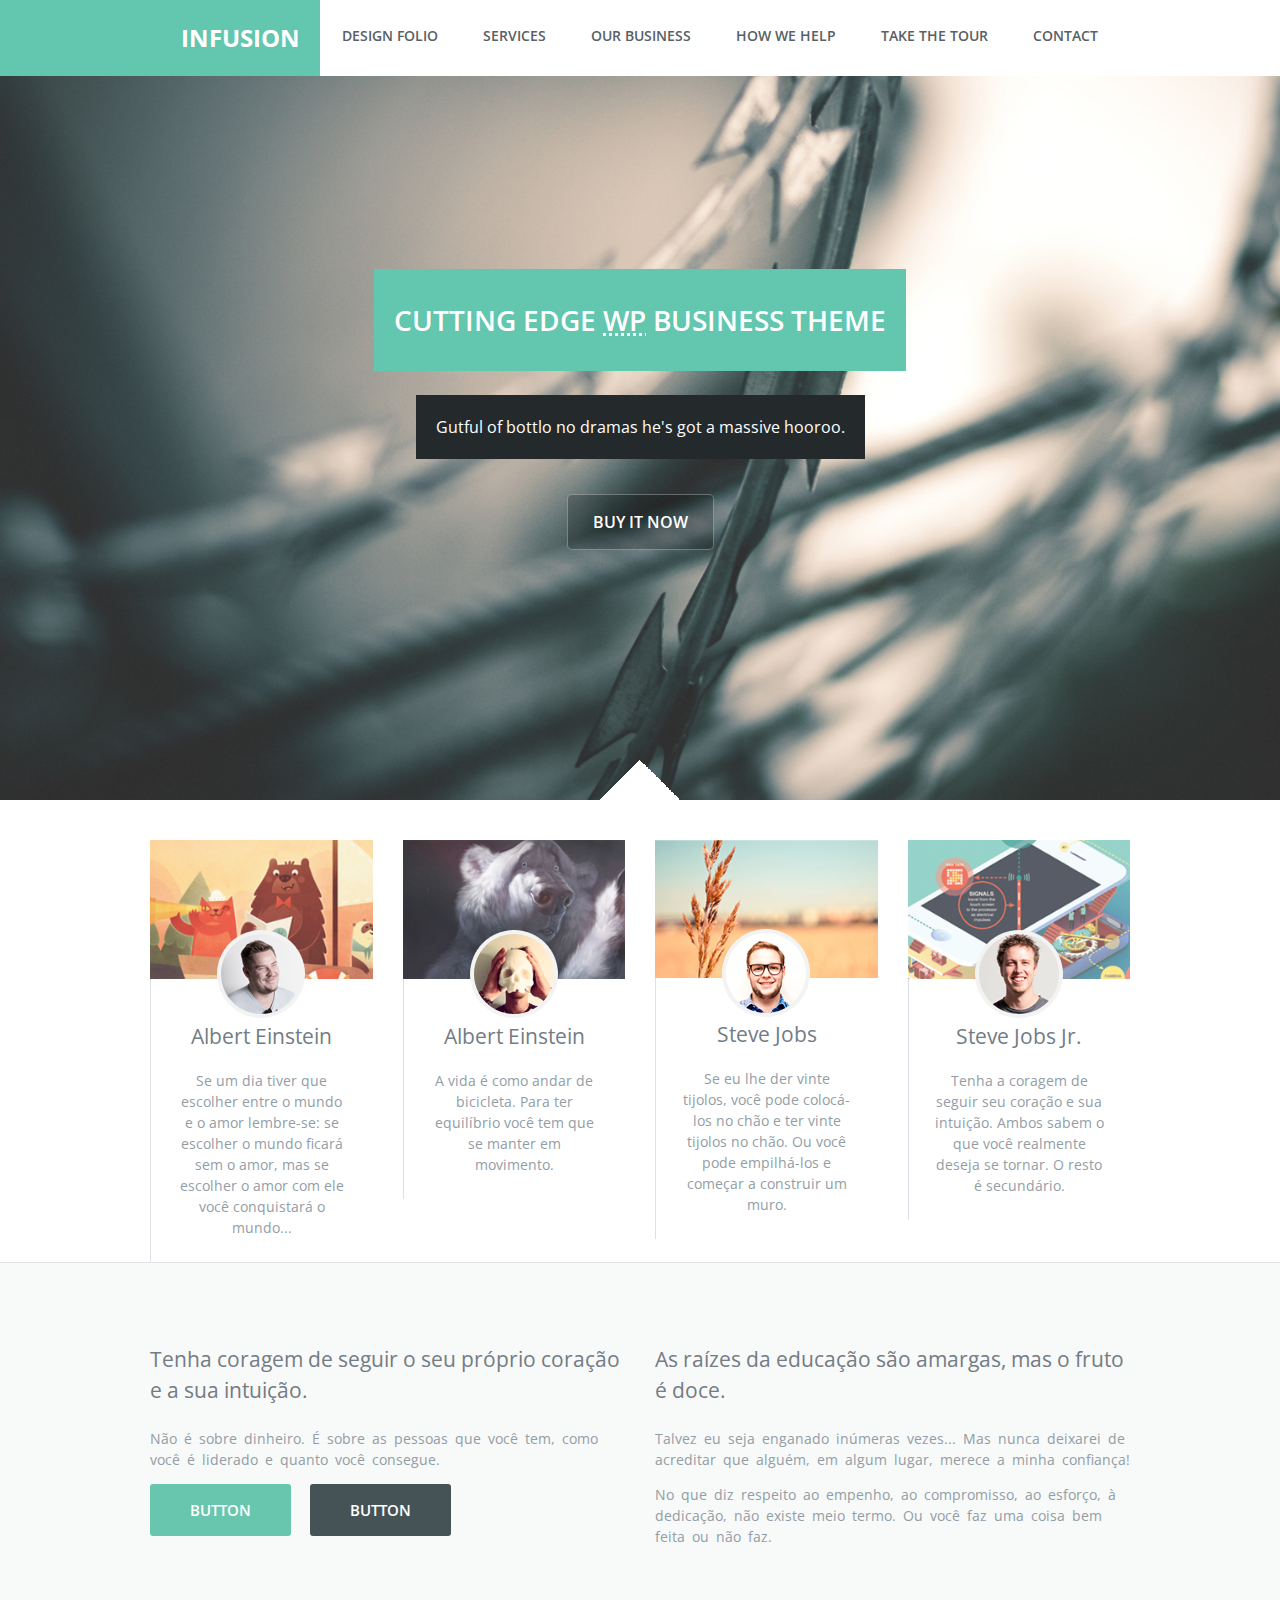
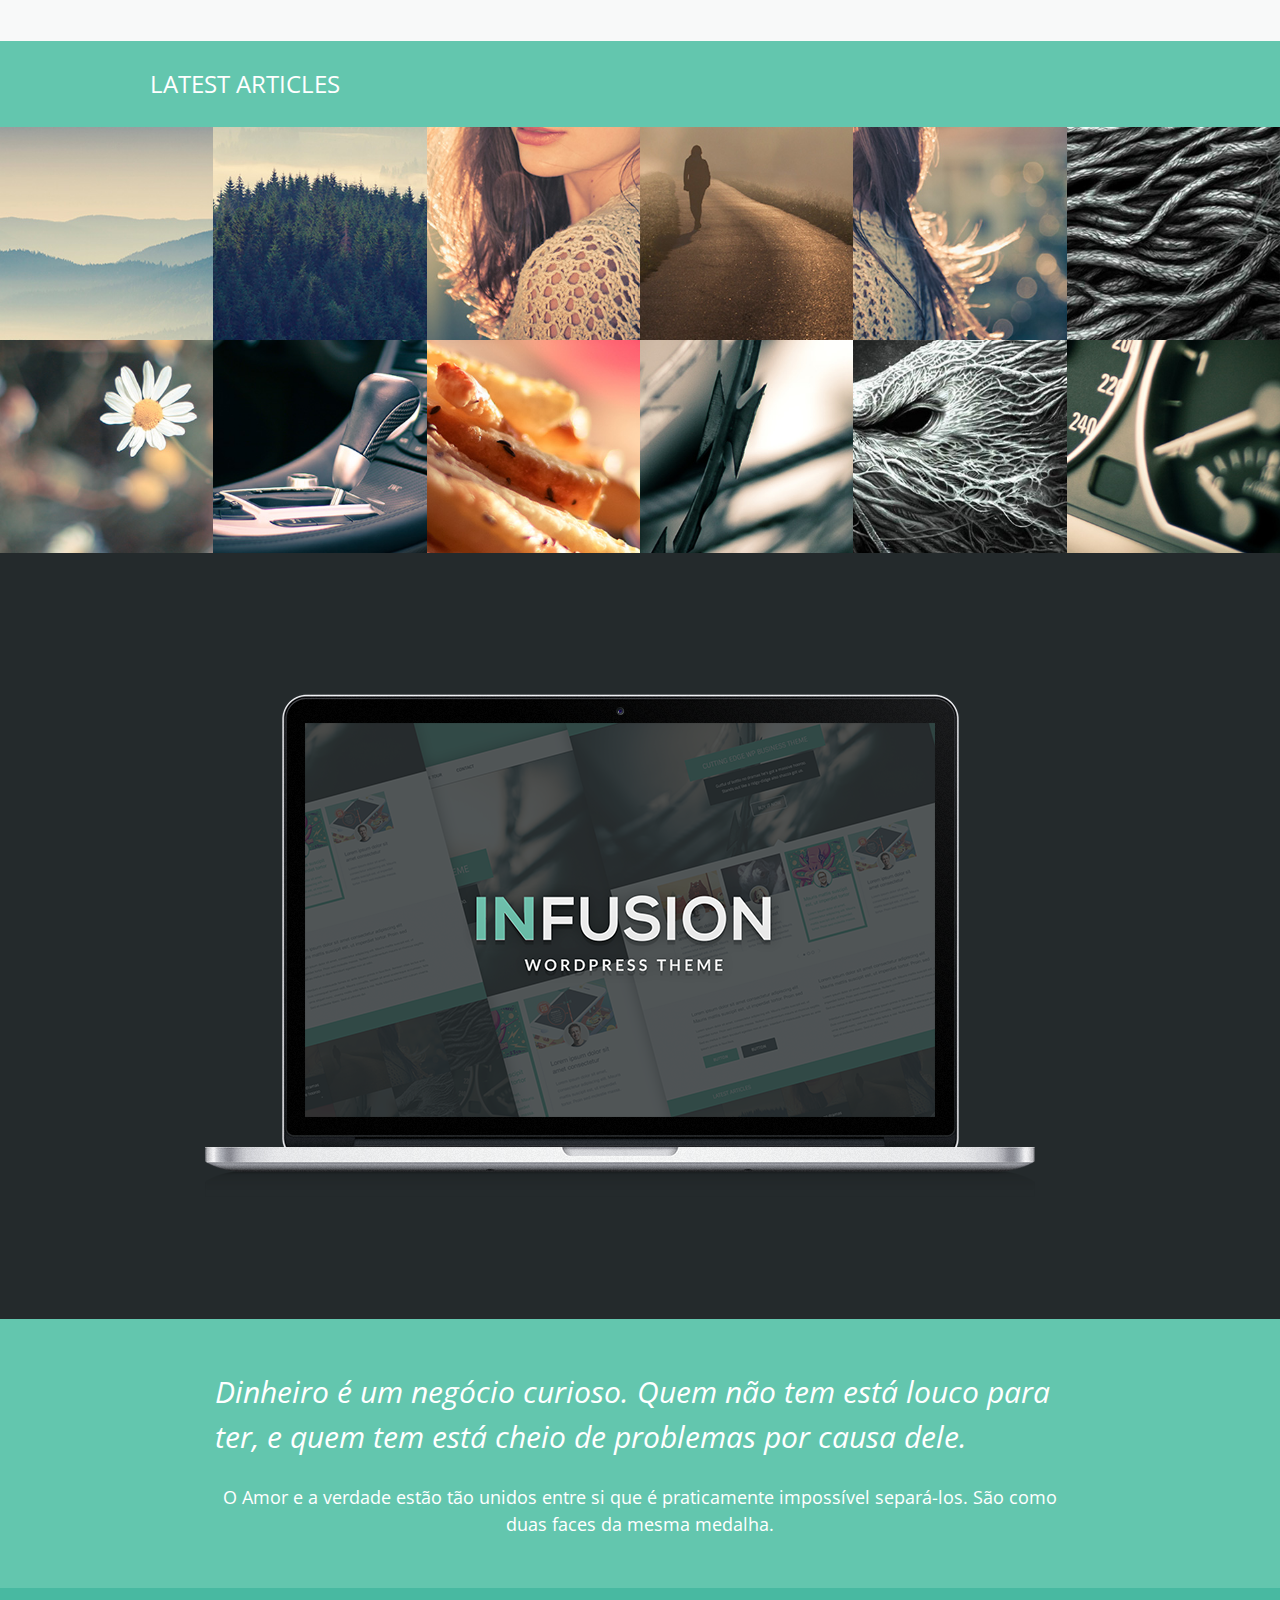
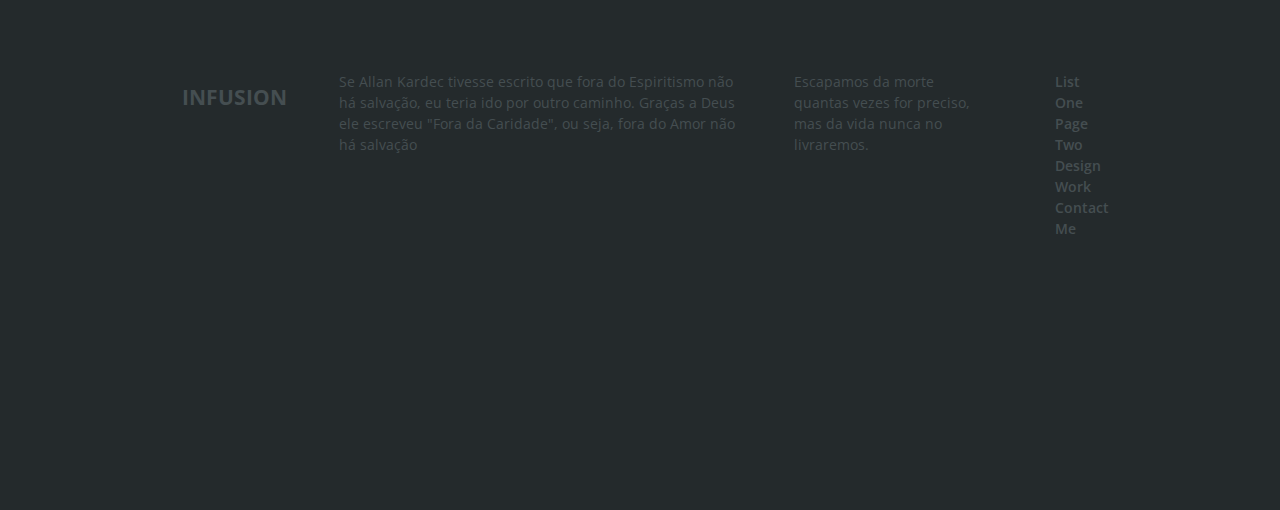
<file: Projeto Infusion/index.html>
<!doctype html>
<html lang="pt-br">
    <head>
        <title> Infusion </title>
        <meta charset="utf-8">
        <meta name="viewport" content="width=device-width, initial-scale=1">  
        <meta name="author" content="Jheverson Alves da Silva">
        <meta name="description" content="Projeto Infusion">
        <meta name="keywords" content="html5, tecnologia">

        <link rel="stylesheet" href="https://use.fontawesome.com/releases/v5.2.0/css/all.css" integrity="sha384-hWVjflwFxL6sNzntih27bfxkr27PmbbK/iSvJ+a4+0owXq79v+lsFkW54bOGbiDQ" crossorigin="anonymous">
        <!-- Fonts -->
        <link href='http://fonts.googleapis.com/css?family=Sintony:400,700' rel='stylesheet' type='text/css'>
        <link href='http://fonts.googleapis.com/css?family=Open+Sans:400,600,700' rel='stylesheet' type='text/css'>
        
      <link rel="stylesheet" href="style/normalize.css">
        <link rel="stylesheet" href="style/estilo.css">
      
    </head>
    <body class="no-js">
        
        <header class="header">
          <a href="index.html" class="logo-text">Infusion</a>
          
          <button style="display: none;" class="header__btnMenu"> <i class="fas fa-bars fa-2x"></i> <span class="sr-only">Menu</span></button>
          
          <nav class="header__nav">
            <ul>
              <li><a href="#">design folio</a></li>
              <li><a href="#">services</a></li>
              <li><a href="#">our business</a></li>
              <li><a href="#">how we help</a></li>
              <li><a href="#">take the tour</a></li>
              <li><a href="#">contact</a></li>
            </ul>
          </nav>
        </header>
        
        <section class="hero">            
          <h1 class="hero__title">            
            Cutting edge <abbr title="Wordpress">WP</abbr> business theme
          </h1>
          <p class="hero__text">Gutful of bottlo no dramas he's got a massive hooroo.</p>
          <a href="#" class="hero__btn">Buy it now</a>                      
        </section>

        <div class="container">
            <section class="people-cards">
            <article class="people-cards__card">               

                <img src="img/c01.jpg" alt="Carousel Img" class="people-cards__image">

                <div class="people-cards__avatar">
                  <img src="img/teamsprite_01.png" alt="Carousel Img">
                </div>
                <div class="people-cards__content">
                  <h2 class="people-cards__title">Albert Einstein</h2>
                  <p class="people-cards__text">Se um dia tiver que escolher entre o mundo e o amor lembre-se: se escolher o mundo ficará sem o amor, mas se escolher o amor com ele você conquistará o mundo...</p>
                </div>
            </article>
            
            <article class="people-cards__card">               

                <img src="img/c02.jpg" alt="Carousel Img" class="people-cards__image">

                <div class="people-cards__avatar">
                  <img src="img/teamsprite_02.png" alt="Carousel Img">
                </div>
                <div class="people-cards__content">
                  <h2 class="people-cards__title">Albert Einstein</h2>
                  <p class="people-cards__text">A vida é como andar de bicicleta. Para ter equilíbrio você tem que se manter em movimento.</p>
                </div>
            </article>
            
            <article class="people-cards__card">               

                <img src="img/c03.jpg" alt="Carousel Img" class="people-cards__image">

                <div class="people-cards__avatar">
                  <img src="img/teamsprite_03.png" alt="Carousel Img">
                </div>
                <div class="people-cards__content">
                  <h2 class="people-cards__title">Steve Jobs</h2>
                  <p class="people-cards__text">Se eu lhe der vinte tijolos, você pode colocá-los no chão e ter vinte tijolos no chão. Ou você pode empilhá-los e começar a construir um muro.</p>
                </div>
            </article>
            
            <article class="people-cards__card">               

                <img src="img/c04.jpg" alt="Carousel Img" class="people-cards__image">

                <div class="people-cards__avatar">
                  <img src="img/teamsprite_04.png" alt="Carousel Img">
                </div>
                <div class="people-cards__content">
                  <h2 class="people-cards__title">Steve Jobs Jr.</h2>
                  <p class="people-cards__text">Tenha a coragem de seguir seu coração e sua intuição. Ambos sabem o que você realmente deseja se tornar. O resto é secundário.</p>
                </div>
            </article>           
                
        </section>
        </div>
        
        <section class="content">
        <div class="container">
        
          
          <article>
            <h3>Tenha coragem de seguir o seu próprio coração e a sua intuição.</h3>
            <p>Não é sobre dinheiro. É sobre as pessoas que você tem, como você é liderado e quanto você consegue.</p>            
            <a href="#" class="button button-primary">BUTTON</a>
            <a href="#" class="button button-secundary">BUTTON</a>
          </article>

          <article>
            <h3>As raízes da educação são amargas, mas o fruto é doce.</h3>
            <p>Talvez eu seja enganado inúmeras vezes... Mas nunca deixarei de acreditar que alguém, em algum lugar, merece a minha confiança!</p>
            <p>No que diz respeito ao empenho, ao compromisso, ao esforço, à dedicação, não existe meio termo. Ou você faz uma coisa bem feita ou não faz.</p>
          </article>  
          </div>
        </section>
        
        
        <section class="last-articles">
            <div class="last-articles__title">
                <div class="container">
                    <h2>Latest Articles</h2>
                </div>
            </div>

          <div class="last-articles__thumbs">
              <a href="#"><img src="img/articles/01.jpg" alt=""></a>
              <a href="#"><img src="img/articles/02.jpg" alt=""></a>
              <a href="#"><img src="img/articles/03.jpg" alt=""></a>
              <a href="#"><img src="img/articles/04.jpg" alt=""></a>
              <a href="#"><img src="img/articles/05.jpg" alt=""></a>
              <a href="#"><img src="img/articles/06.jpg" alt=""></a>
              <a href="#"><img src="img/articles/07.jpg" alt=""></a>
              <a href="#"><img src="img/articles/08.jpg" alt=""></a>
              <a href="#"><img src="img/articles/09.jpg" alt=""></a>
              <a href="#"><img src="img/articles/10.jpg" alt=""></a>
              <a href="#"><img src="img/articles/11.jpg" alt=""></a>
              <a href="#"><img src="img/articles/12.jpg" alt=""></a>
          </div>
        </section>

        <div class="laptop-slider">            
          <div class="slideshow">
            <figure><img alt="" src="img/slider/slide-01.png" /></figure>
            <figure><img alt="" src="img/slider/slide-02.png" /></figure>
            <figure><img alt="" src="img/slider/slide-01.png" /></figure>
            <figure><img alt="" src="img/slider/slide-02.png" /></figure>
            <span class="prev" style="display: none;"><i class="fas fa-angle-left fa-4x"></i></span>
            <span class="next" style="display: none;"><i class="fas fa-angle-right fa-4x"></i></span>
          </div>                    
        </div>
        
        <section class="quote-container">

          <div class="quote-slideshow">
            <figure>
              <h2>Dinheiro é um negócio curioso. Quem não tem está louco para ter, e quem tem está cheio de problemas por causa dele.</h2>
              <figcaption>
                O Amor e a verdade estão tão unidos entre si que é praticamente impossível separá-los. São como duas faces da mesma medalha.
              </figcaption>
            </figure>
            <figure>
              <h2>A educação é o que sobra depois que a gente se esquece do que aprendeu na escola.</h2>
              <figcaption>
                No mundo há riqueza suficiente...
              </figcaption>
            </figure>
            <span class="prev" style="display:none;"><i class="fas fa-angle-left fa-2x"></i></span>
            <span class="next" style="display:none;"><i class="fas fa-angle-right fa-2x"></i></span>
          </div>
          
          
          
        </section>

        <footer class="footer">
            <div class="container">
                <h2 class="footer__logo">Infusion</h2>
        
                <p>Se Allan Kardec tivesse escrito que fora do Espiritismo não há salvação, eu teria ido por outro caminho. Graças a Deus ele escreveu "Fora da Caridade", ou seja, fora do Amor não há salvação</p>
                <p>Escapamos da morte quantas vezes for preciso, mas da vida nunca no livraremos.</p>

              <ul class="footer__links">
                <li><a href="#">List One</a></li>
                <li><a href="#">Page Two</a></li>
                <li><a href="#">Design</a></li>
                <li><a href="#">Work</a></li>
                <li><a href="#">Contact Me</a></li>
              </ul>
            </div>
        </footer>
        
        <script src="js/menu.js"></script>        
        <script src="js/carousel.js"></script>

        <script src="js/main.js"></script>

    </body>
</html>
</file>
<file: Projeto Infusion/style/estilo.css>
body{
    margin: 0;
    font-family: 'Open Sans', sans-serif;
    line-height: 1.5;
}

img{
    max-width: 100%;
}
.container{
    margin-right: auto;    
    margin-left: auto;
    padding-left: 1em;
    padding-right: 1em;
    max-width: 980px;
}

.header{
    background: #fff;
    width: 100%;
}

.js .header{
    position: fixed;
    width: 100%;
    z-index: 10;
}

.logo-text{
    text-transform: uppercase;
    background-color: #63c6ae;
    font-size: 24px;
    margin: 0;
    padding: 20px;
    display: block;
    text-decoration: none;
    font-weight: bold;
    color: #fff;
    float: left;
    text-align: right;
}

.header__nav{
    clear: left;
}
.header__nav ul{
    margin: 0;
    padding: 0;
}
.header__nav li {
    list-style-type: none;
    background: #242c2c;
    text-align: center;
    border-bottom: 1px dotted rgba(255,255,255, 0.2);
}
.header__nav a {
    text-decoration: none;
    text-transform: uppercase;
    color: #586165;
    font-size: 14px;
    font-weight: 600;
    display: block;
    padding: 25px 0;
    transition: .8s ease;
}
.header__nav a:hover {
    color: #63c6ae;   
}
.header__btnMenu{
    float: right;
    margin: 1.5em;
    background: transparent;
    border: none;
    font-size: 14px;
}

.js .header__nav{
    transition: max-height 1s;
}

.js .laptop-slider{
    overflow: hidden;
    color: white;
}
.js .laptop-slider .slideshow{
    position: relative;
    width: 100%;
    margin: auto;
    max-width: 950px;
}
.js .laptop-slider figure{
    opacity: 0;
    transition: 1s opacity;
    width: 100%;
    position: absolute;
    top: 0;
    left: 0;
    
}
.js .laptop-slider figure.show{
    opacity: 1;
    position: static;
    
}
.js .laptop-slider .prev, .js .laptop-slider .next{
    z-index: 3;
    position: absolute;
    top: 50%;
    cursor: pointer;
}
.js .laptop-slider .prev{
    left: 10px;
}
.js .laptop-slider .next{
    right: 10px;
}





.js .quote-slideshow{
    position: relative;
    width: 100%;
    margin: auto;
    max-width: 950px;
    box-sizing: border-box;
    padding: 0 50px;
    color: white;
}
.js .quote-slideshow figure h2{
    margin-top: 0;
}
.js .quote-slideshow figure{
    opacity: 0;
    transition: 1s opacity;
    position: absolute;
    top: 0;
    left: 50px;
    right: 50px;
    box-sizing: border-box;
    margin: 0;
}
.js .quote-slideshow figure.show{
    opacity: 1;
    position: static;
    
}
.js .quote-slideshow .prev, .js .quote-slideshow .next{
    z-index: 3;
    position: absolute;
    top: 50%;
    cursor: pointer;
}
.js .quote-slideshow .prev{
    left: 10px;
}
.js .quote-slideshow .next{
    right: 10px;
}


.hero{
    height: 80vh;
    padding: 40px 20px;
    text-align: center;
    display: flex;
    flex-direction: column;
    justify-content: center;
    align-items: center;
    
    background: linear-gradient(45deg, white 50%, transparent 50%) left calc(50% + 20px) bottom no-repeat, 
                linear-gradient(-45deg, white 50%, transparent 50%) left calc(50% - 20px) bottom no-repeat, 
                url(../img/01.jpg);
    background-size: 40px 40px, 40px 40px, cover;
}

.hero__title{
    background-color: #63c6ae;
    color: white;
    font-size: 28px;
    font-weight: 600;
    padding: 30px 20px;
    text-transform: uppercase;
}

.hero__text{
    background-color: #242a2c;
    margin: 5px 30px 35px;
    color: white;
    padding: 20px;
    font-size: 16px;
}

.hero__btn{
    border: 1px solid rgba(255,255,255,.3);
    background-color: rgba(0,0,0,.2);
    border-radius: 5px;
    padding: 15px 25px;
    display: inline-block;
    color: white;
    text-decoration: none;
    font-size: 16px;
    font-weight: 600;
    text-transform: uppercase;
}


.people-cards{
    margin-top: 2.5em;
}

.people-cards__card{
    
}
.people-cards__card:hover{
    outline: 5px solid #63c6ae;
    outline-offset: -5px;
}
.people-cards__card:hover .people-cards__avatar img{
    transform: translateY(-50%);
}
.people-cards__card:hover .people-cards__title,
.people-cards__card:hover .people-cards__text{
    color: #63c6ae;
}

.people-cards__image{
    width: 100%;
}

.people-cards__avatar{
    margin: -55px auto;
    width: 88px;
    height: 88px;
    overflow: hidden;
}
.people-cards__content{
    text-align: center;
    padding: 40px 25px 10px;
    border-left: 1px solid #dbe1e7;
}
.people-cards__title{
    color: #737c85;
    font-size: 21px;
    font-weight: normal;
}
.people-cards__text{
    color: #929da5;
    font-size: 14px;    
}



.content{
    background: #f8f9f9;
    padding: 20px 0 80px;
    border-top: 1px solid #e3e3e3;
}

.content h3{
    color: #737c85;
    font-size: 21px;
    padding-top: 40px;
    font-weight: 400;
}
.content p{
    color: #929da5;
    font-size: 14px;
    word-spacing: 3px;
}
.button{
    padding: 15px 40px;
    border-radius: 3px;
    text-decoration: none;
    font-weight: 600;
    font-size: 15px;
    margin-right: 15px;
    display: inline-block;
    transition: background .5s;
}
.button:hover{
    background-color: #929da5;
}
.button-primary{
    background-color: #69c6ae;
    color: white;
}
.button-secundary{
    background-color: #455357;
    color: white;
}



.last-articles__title{
    background-color: #63c6ae;
    padding: 5px 0;
}

.last-articles__title h2{
    font-size: 24px;
    color: white;
    text-transform: uppercase;
    font-weight: 400;
}

.last-articles__thumbs{
    display: grid;
    grid-template-columns: repeat(auto-fill, minmax(250px, 1fr));
    grid-auto-rows: auto;
    grid-gap: 0;
    background: yellow;
}
.last-articles__thumbs img{
    display: block;
    width: 100%;
}


.laptop-slider{
    background-color: #242a2c;
    padding: 125px 0 100px;
    width: 100%;
    overflow: auto;
}

.slideshow{
    white-space: nowrap;
}
.slideshow figure{
    display: inline-block;
}




.quote-container{
    background-color: #63c6ae;
    padding: 50px 0;
    border-bottom: 12px solid #48b9a1;
}

.quote-slideshow h2{
    color: white;
    font-size: 30px;
    font-style: italic;
    font-weight: normal;
}

.quote-slideshow figcaption{
    color: white;
    font-size: 18px;
    text-align: center;
}

.no-js .quote-slideshow figure + figure{
    margin-top: 5em;
}


.footer{
    background-color: #242a2c;
    padding: 50px 0 250px;
    color: #454e51;
    font-size: 14px;
}

.footer__links li{
    list-style: none;
}
.footer__links a{
    color: #454e51;
    display: block;
    font-weight: 600;
    text-decoration: none;
}

.footer__logo{
    text-transform: uppercase;
}

@media screen and (min-width: 1025px){
    .header{
        position: fixed;
    }
    
    .logo-text{
        width: 25%;
        box-sizing: border-box;
    }
    
    .header__btnMenu{
        display: none;
    }
    
    .header__nav{
        float: left;
        width: 75%;
        clear: none;
        max-width: 800px;
    }
    
    .header__nav ul{
        display: flex;
        justify-content: space-around;
    }
    
    .header__nav li {
        border-bottom: none;
        flex-grow: 1;
    }
    
    .header__nav a{
        background: white;        
    }
    
    
    .people-cards{
        display: grid;
        grid-template-columns: repeat(4, 1fr);
        grid-gap: 30px;
    }
    
    
    .content .container{
        display: grid;
        grid-template-columns: 1fr 1fr;
        grid-gap: 30px;
    }
    
    .last-articles__thumbs{
        grid-template-columns: repeat(6, 1fr);
    }
    
    .footer .container{
        display: flex;
    }
    .footer .container > * {
        margin: 1.5em;
    }
}
</file>
